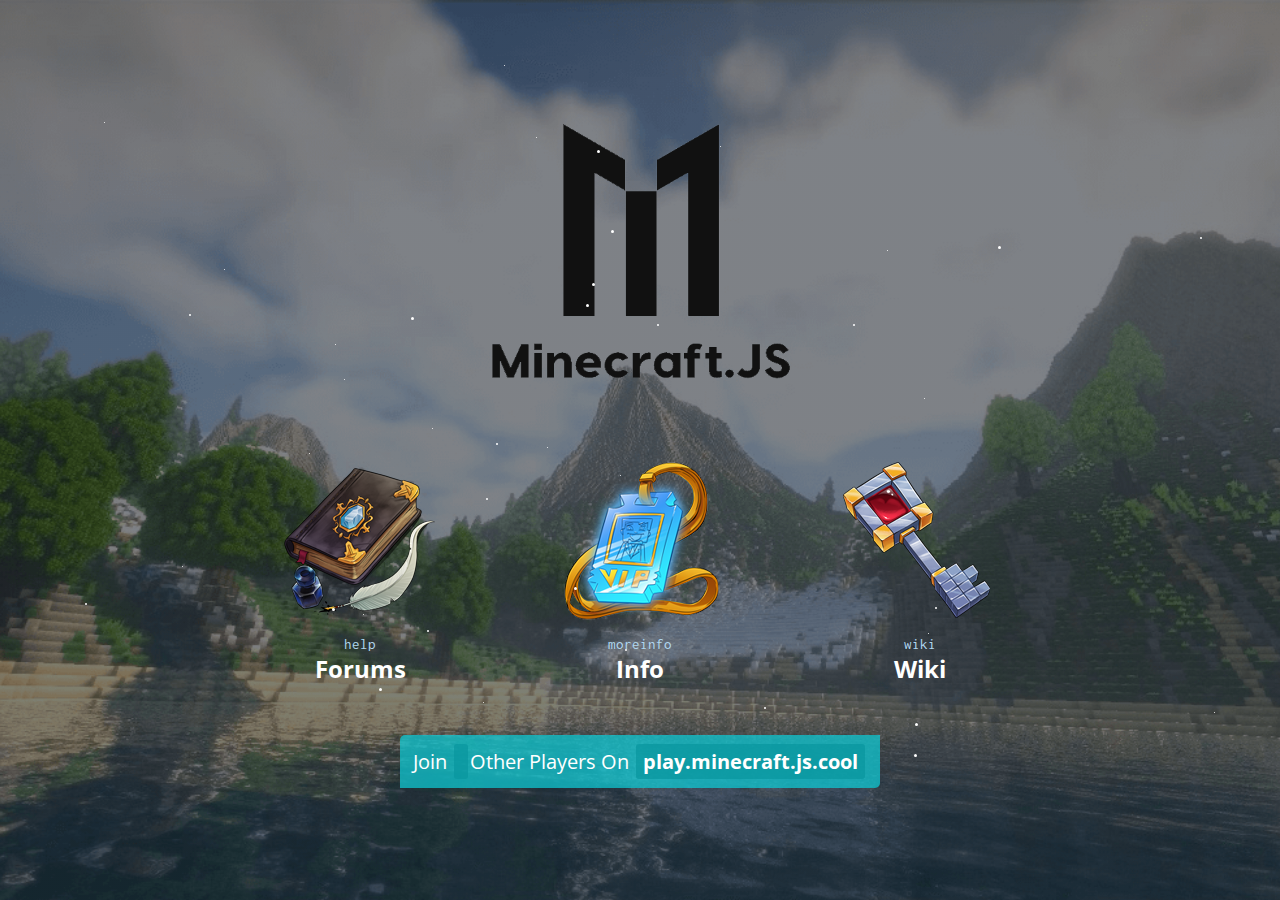
<file: index.html>
<!DOCTYPE html>
<html>
<head>
	<!-- Info meta tags, important for social media + SEO -->
	<title>Minecraft.JS - Official Website</title>
	<meta name="description" content="MyServer is a new and awesome Minecraft server. You can join with the IP 'play.minecraft.js.cool'.">
	<meta property="og:title" content="Minecraft.JS - Official Website">
	<meta property="og:site_name" content="Minecraft.JS">
	<meta property="og:description" content="Minecraft.JS is a new and awesome Minecraft server. You can join with the IP 'play.minecraft.js.cool'.">
	<meta property="og:image" content="minecraft.jpg">
	<meta property="og:url" content="https://minecraft.js.cool">
	<meta name="twitter:card" content="summary_large_image">

	<meta name="viewport" content="width=device-width, initial-scale=1.0">
	<meta charset="utf-8">
	<link rel="preconnect" href="https://fonts.googleapis.com">
	<link rel="preconnect" href="https://fonts.gstatic.com" crossorigin>
	<link href="https://fonts.googleapis.com/css2?family=Open+Sans:wght@400;700&display=swap" rel="stylesheet">
	<link rel="stylesheet" href="css/stylesheet.css">
</head>
<body>
	<div class="container">
		<div class="logo">
			<!-- In the img folder, upload your logo -->
			<!-- Make sure you name it 'logo.png' or update the code below -->
			<img src="img/logo.png" alt="MyServer logo">
		</div>

		<div class="items">
			<!-- Replace # with your forum URL-->
			<a href="https://minecraft.js.cool/forums" class="item forums">
			<div>
				<img src="img/forums.png" alt="Minecraft forums icon" class="img">
				<p class="subtitle">help</p>
				<p class="title">Forums</p>
			</div>
			</a>

			<!-- Replace # with your store URL -->
			<a href="https://minecraft.js.cool/info" class="item store">
			<div>
				<img src="img/store.png" alt="Minecraft store icon" class="img">
				<p class="subtitle">moreinfo</p>
				<p class="title">Info</p>
			</div>
			</a>

			<!-- Replace # with your vote URL -->
			<a href="https://minecraft.js.cool/wiki" class="item vote">
			<div>
				<img src="img/vote.png" alt="Minecraft voting icon" class="img">
				<p class="subtitle">wiki</p>
				<p class="title">Wiki</p>
			</div>
			</a>

		</div>

		<div class="playercount">
			
			<p>Join <span class="sip" data-ip="play.minecraft.js.cool" data-port="25565">
			</span> Other Players On <span class="ip">play.minecraft.js.cool</span></p>
		</div>
	</div>

	<script src="https://ajax.googleapis.com/ajax/libs/jquery/3.6.0/jquery.min.js"></script>
	<script src="js/firefly.js" type="text/javascript"></script>
	<script src="js/main.js" type="text/javascript"></script>
</body>
</html>
</file>
<file: css/stylesheet.css>
@import 'https://fonts.googleapis.com/css?family=Inconsolata';
* {
	box-sizing: border-box;
}

body {
	/*Want to change background image?*/
	/*Upload a new one to the img folder.*/
	/*Make sure you name it 'minecraft.jpg'*/
	background: linear-gradient(rgba(20, 26, 35,0.55),rgba(20, 26, 35, 0.55)),
				url("../img/minecraft.jpg") no-repeat center center fixed;
	background-size: cover;
	font-family: "Open Sans", Helvetica;
	margin: 0;
	position: relative;
}

html, body {
	width: 100vw;
	height: 100vh;
	overflow-x: hidden;
	display: -webkit-box;
	display: -ms-flexbox;
	display: flex;
	-webkit-box-pack: center;
	    -ms-flex-pack: center;
	        justify-content: center;
	-webkit-box-align: center;
	    -ms-flex-align: center;
	        align-items: center;
}

a {
	text-decoration: none;
}

p {
	margin: 0;
	padding: 3px;
}

.container {
	text-align: center;
}

.logo img {
	width: 225px; /* Change image size for mobile */
	-webkit-animation-name: logo;
	        animation-name: logo;
	-webkit-animation-duration: 5s;
	        animation-duration: 5s;
	-webkit-animation-iteration-count: infinite;
	        animation-iteration-count: infinite;
	-webkit-animation-timing-function: ease-in-out;
	        animation-timing-function: ease-in-out;
}


@-webkit-keyframes logo {
	0% {
		-webkit-transform: scale(1);
		        transform: scale(1);
	}
	50% {
		-webkit-transform: scale(1.07);
		        transform: scale(1.07);
	}
	100% {
		-webkit-transform: scale(1);
		        transform: scale(1);
	}
}

@keyframes logo {
	0% {
		-webkit-transform: scale(1);
		        transform: scale(1);
	}
	50% {
		-webkit-transform: scale(1.07);
		        transform: scale(1.07);
	}
	100% {
		-webkit-transform: scale(1);
		        transform: scale(1);
	}
}

.playercount {
	display: inline-block;
	margin: 20px 15px 0 15px;
	padding: 2px 0;
	background-color: rgba(15, 199, 209, 0.75);
	font-size: 1em;
	color: white;
	text-align: center;
	border-radius: 5px 0 5px 0;
	line-height: 27px;
}

.playercount > p > span {
	font-weight: bold;
	padding: 1px 4px;
	border-radius: 3px;
	background: rgba(9, 150, 158, 0.7);
	margin: 0 2px;
}

.extrapad {
	padding: 0;
}

.ip {
	cursor: pointer;
}

.items {
	display: -webkit-box;
	display: -ms-flexbox;
	display: flex;
	-ms-flex-pack: distribute;
	    justify-content: space-around;
	-ms-flex-preferred-size: 100px;
	    flex-basis: 100px;
	padding: 18px 0 10px 0;

}

.item img {
	-webkit-transition: all 0.2s ease;
	-o-transition: all 0.2s ease;
	transition: all 0.2s ease;
	margin-bottom: 7px;
}

.item img:hover {
	-webkit-transform:scale(1.1);
	    -ms-transform:scale(1.1);
	        transform:scale(1.1);
}

.img {
	width: 80%;
}

.title {
	font-weight: bold;
	font-size: 17px;
	color: white;
}

.subtitle {
	color: #b1d8f1;
	font-size: 12px;
	font-family: 'Inconsolata', Helvetica, sans-serif;
}

.title,
.subtitle {
	margin: 0;
	padding: 0;
}


@media(min-width: 400px) {
	.logo img {
		width: 280px; /* Change image size for mid sized devices */
	}

	.playercount {
		margin-top: 30px;
		padding: 5px;
	}

	.playercount > p > span {
		padding: 2px 7px;
	}
}

@media(min-width: 1250px) {
	.title {
		font-size: 24px;
	}

	.subtitle {
		font-size: 15px;
	}

	.logo img {
		width: 470px; /* Change image size for desktop */
	}

	.logo {
		margin-bottom: 28px;
	}
	.img {
		width: 100%;
	}
	.items {
		padding: 30px 0 20px 0;
	}
	.playercount {
		font-size: 1.22em;
		padding: 10px;
	}

	.extrapad {
		padding: 0 42.5px;
	}

	.playercount > p > span {
		padding: 4px 7px;
	}
}

@media(min-width: 1000px) {
	.items {
		-webkit-box-pack: center;
		    -ms-flex-pack: center;
		        justify-content: center;
	}

	.item:not(:first-child) {
		margin-left: 90px;
	}
}
</file>
